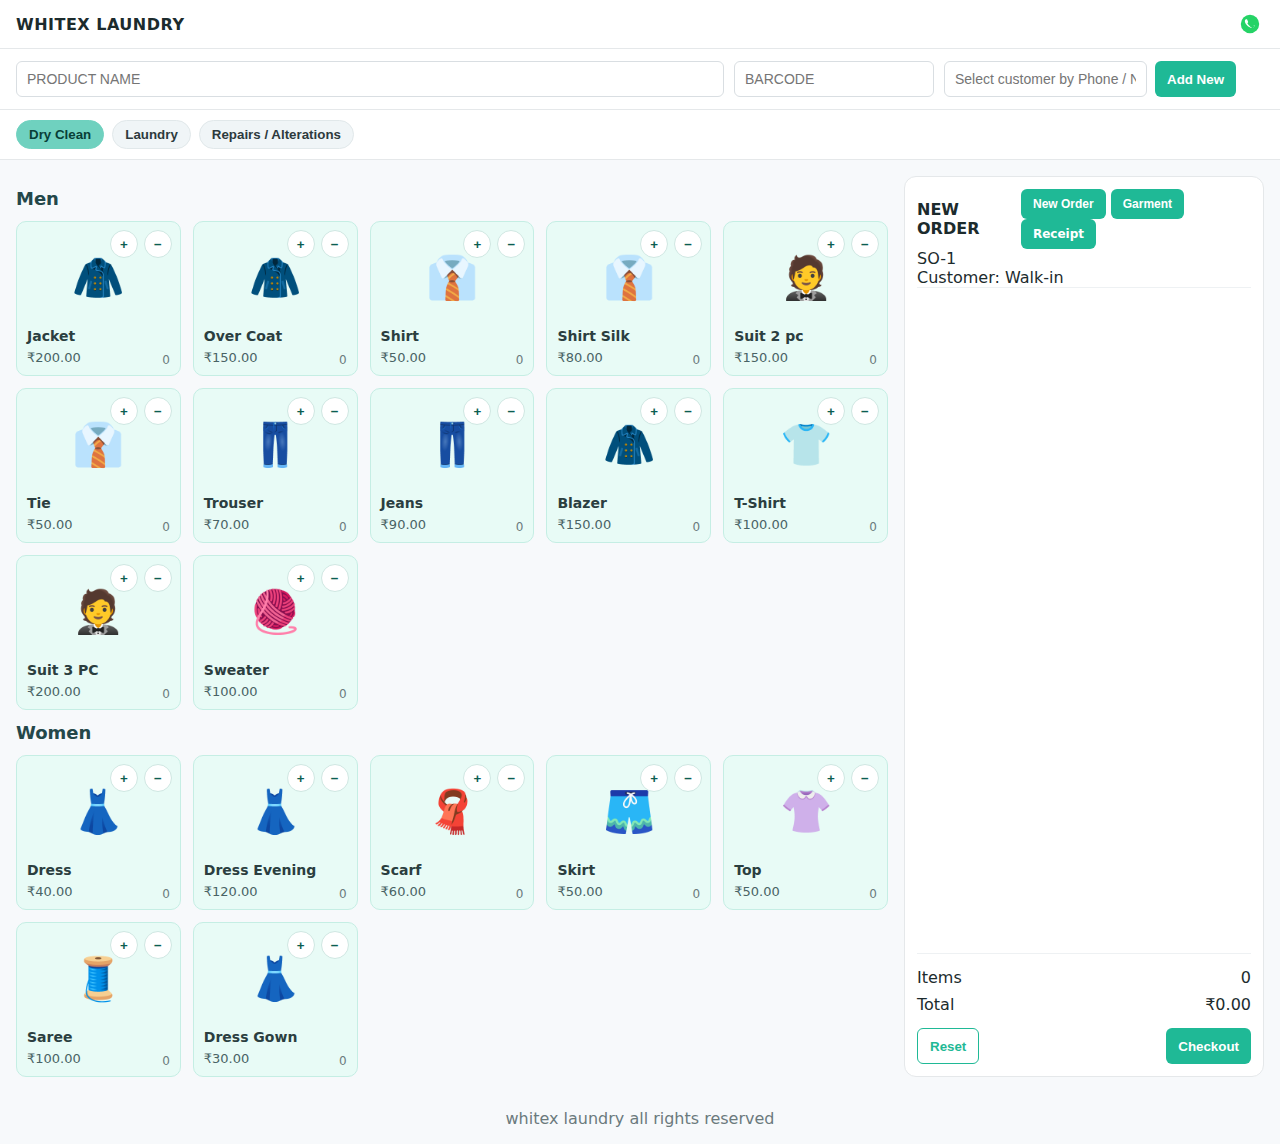
<file: index.html>
<!DOCTYPE html>
<html lang="en">
<head>
  <meta charset="UTF-8" />
  <meta name="viewport" content="width=device-width, initial-scale=1.0" />
  <title>Laundry POS</title>
  <link rel="stylesheet" href="styles.css" />
</head>
<body>
  <header class="topbar">
    <div class="brand">WHITEX LAUNDRY</div>
    <div class="support">
      <a class="wa-link" href="https://wa.me/9861836318" target="_blank" rel="noopener" aria-label="WhatsApp chat">
        <svg class="wa-icon" width="22" height="22" viewBox="0 0 24 24" xmlns="http://www.w3.org/2000/svg" aria-hidden="true">
          <circle cx="12" cy="12" r="10" fill="#25D366"/>
          <path d="M16.5 15.3c-.3.1-1.7.8-2 .8-.4 0-1.5-.5-2.7-1.6-1-.9-1.8-2-2.1-2.4-.3-.4-.6-1-.3-1.3.1-.1.3-.3.4-.5.1-.1.2-.3.2-.4 0-.1 0-.3-.1-.4-.1-.2-.8-2-1-2.4-.2-.4-.4-.4-.6-.4h-.5c-.1 0-.4.1-.6.3-.2.2-.8.8-.8 2s.8 2.4 1 2.7c.1.2 1.6 2.5 3.8 3.6 2.2 1.2 2.9 1 3.4.9.5-.1 1.7-.7 2-1.4.2-.7.2-1.2.1-1.4-.1-.2-.4-.3-.6-.2z" fill="#fff"/>
        </svg>
      </a>
    </div>
  </header>

  <!-- notice removed per request -->

  <section class="controls">
    <input id="searchInput" class="search" type="text" placeholder="PRODUCT NAME" />
    <input class="barcode" type="text" placeholder="BARCODE" />
    <div class="actions">
      <input id="customerInput" class="customer" type="text" placeholder="Select customer by Phone / Name" />
      <button id="addCustomerBtn" class="btn">Add New</button>
      <!-- Customer suggestions dropdown -->
      <div id="customerSuggestions" class="suggestions"></div>
      
      <!-- Customer Modal -->
      <div id="customerModal" class="modal">
        <div class="modal-content">
          <div class="modal-header">
            <h3>Add Customer</h3>
            <button id="closeCustomer" class="close">×</button>
          </div>
          <div class="modal-body">
            <label>Name</label>
            <input id="custName" type="text" placeholder="Customer name" />
            <label>Phone</label>
            <input id="custPhone" type="tel" placeholder="Phone number" />
            <label>Address</label>
            <textarea id="custAddress" placeholder="Address"></textarea>
          </div>
          <div class="modal-actions">
            <button id="saveCustomer" class="primary">Save</button>
          </div>
        </div>
      </div>
    </div>
  </section>

  <nav class="tabs">
    <button class="tab active" data-tab="dry">Dry Clean</button>
    <button class="tab" data-tab="laundry">Laundry</button>
    <button class="tab" data-tab="repairs">Repairs / Alterations</button>
  </nav>

  <main class="layout">
    <section class="catalog">
      <h2>Men</h2>
      <div id="menGrid" class="grid"></div>

      <h2>Women</h2>
      <div id="womenGrid" class="grid"></div>
    </section>

    <aside class="cart">
      <div class="cart-header">
        <div class="order-title">NEW ORDER</div>
        <div class="cart-buttons">
          <button class="btn small" id="btnNewOrder">New Order</button>
          <button class="btn small" id="btnGarment">Garment</button>
          <a class="btn small" id="btnReceipt" href="./receipt.html" target="_blank" rel="noopener">Receipt</a>
        </div>
      </div>

      <div class="cart-customer">
        <div id="orderId">SO-1</div>
        <div id="customerName">Customer: Walk-in</div>
      </div>

      <ul id="cartItems" class="cart-items"></ul>

      <div class="cart-summary">
        <div class="summary-row">
          <span>Items</span>
          <span id="itemCount">0</span>
        </div>
        <div class="summary-row">
          <span>Total</span>
          <span id="grandTotal">₹0.00</span>
        </div>
      </div>

      <div class="cart-footer">
        <button id="resetBtn" class="btn outline">Reset</button>
        <button id="checkoutBtn" class="btn primary">Checkout</button>
      </div>
    </aside>
  </main>

  <!-- Checkout Modal -->
  <div id="checkoutModal" class="modal" aria-hidden="true">
    <div class="modal-card">
      <div class="modal-header">
        <div class="modal-title">Checkout</div>
        <button id="closeCheckout" class="btn small outline">Close</button>
      </div>
      <div class="modal-body">
        <table class="table" id="checkoutTable"></table>
        <div class="summary-row"><strong>Total</strong><strong id="checkoutTotal">₹0.00</strong></div>
      </div>
      <div class="modal-actions">
        <button id="confirmCheckout" class="btn primary">Confirm & Save</button>
        <button id="printReceipt" class="btn">Print Receipt</button>
      </div>
    </div>
  </div>

  <!-- Return Garment Modal -->
  <div id="returnModal" class="modal" aria-hidden="true">
    <div class="modal-card">
      <div class="modal-header">
        <div class="modal-title">Return Garment</div>
        <button id="closeReturn" class="btn small outline">Close</button>
      </div>
      <div class="modal-body">
        <div style="display:flex; gap:8px; margin-bottom:10px;">
          <input id="returnOrderId" class="input" placeholder="Enter Order ID (e.g., SO-1)" />
          <button id="loadReturnOrder" class="btn">Load</button>
        </div>
        <table class="table" id="returnTable"></table>
      </div>
      <div class="modal-actions">
        <button id="confirmReturn" class="btn primary">Confirm Return</button>
      </div>
    </div>
  </div>

  <!-- Customer Modal -->
  <div id="customerModal" class="modal" aria-hidden="true">
    <div class="modal-card">
      <div class="modal-header">
        <div class="modal-title">Add Customer</div>
        <button id="closeCustomer" class="btn small outline">Close</button>
      </div>
      <div class="modal-body">
        <div style="display:grid; gap:8px;">
          <input id="custName" class="input" placeholder="Customer Name" />
          <input id="custPhone" class="input" placeholder="Phone" />
          <input id="custAddress" class="input" placeholder="Address" />
        </div>
      </div>
      <div class="modal-actions">
        <button id="saveCustomer" class="btn primary">Save</button>
      </div>
    </div>
  </div>

  <footer class="footer">whitex laundry all rights reserved</footer>

  <script src="script.js"></script>
</body>
</html>
</file>
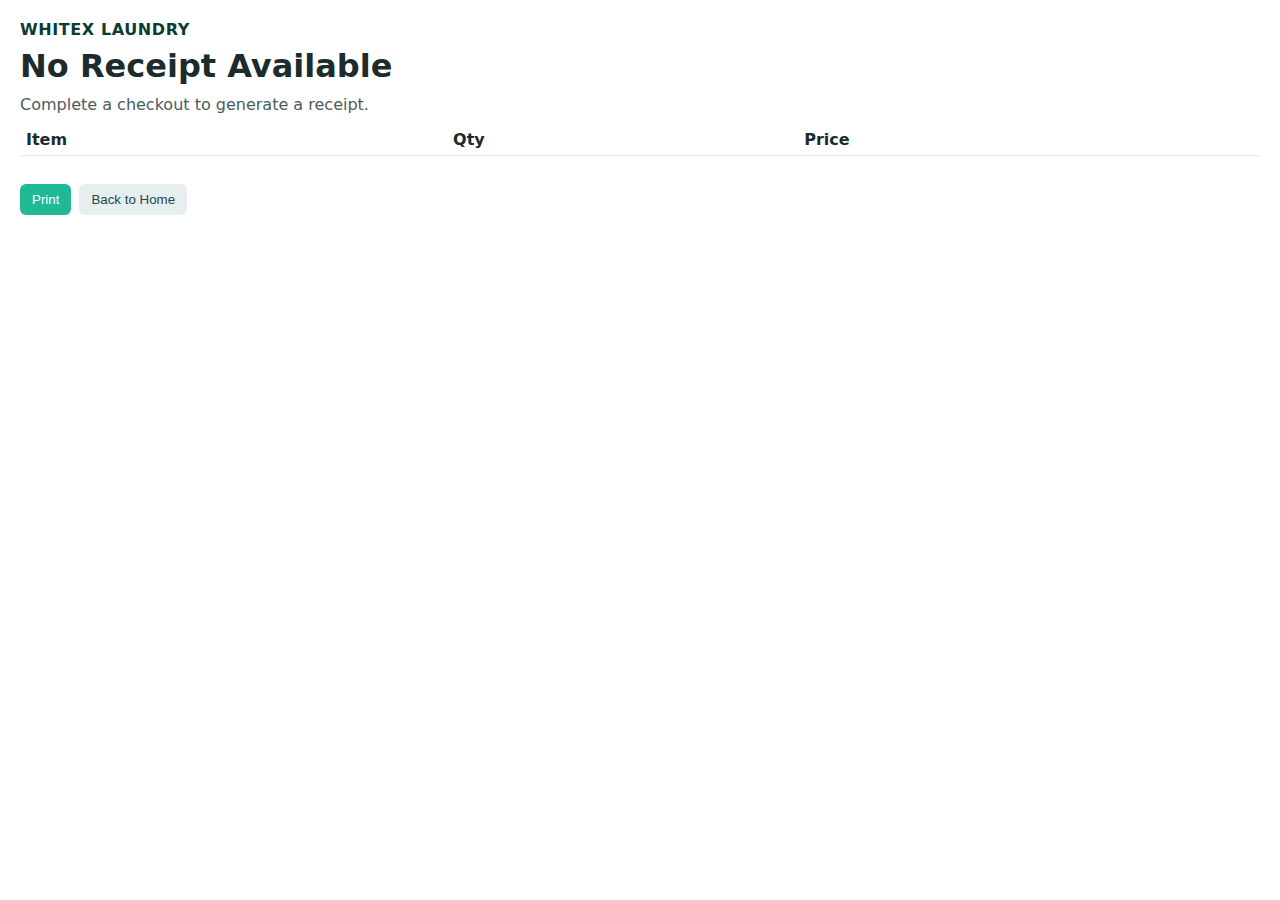
<file: receipt.html>
<!DOCTYPE html>
<html lang="en">
<head>
  <meta charset="UTF-8" />
  <meta name="viewport" content="width=device-width, initial-scale=1.0" />
  <title>Receipt</title>
  <style>
    body{font-family:system-ui,-apple-system,Segoe UI,Roboto,Helvetica,Arial,sans-serif;margin:20px;color:#1c2b2d}
    .header{display:flex;align-items:center;gap:10px;margin-bottom:8px}
    .header .logo{height:32px;width:auto;display:none}
    .header .brand{font-weight:800;letter-spacing:0.6px;color:#0b3c35}
    h1{margin:0 0 10px 0}
    .meta{margin-bottom:10px;color:#4b5c5f}
    table{width:100%;border-collapse:collapse;margin-top:10px}
    th,td{border-bottom:1px solid #e8ecef;padding:6px;text-align:left}
    .total{display:flex;justify-content:flex-end;gap:12px;margin-top:12px;font-weight:700}
    .actions{margin-top:16px;display:flex;gap:8px}
    .btn{border:none;padding:8px 12px;border-radius:6px;background:#1fb996;color:#fff;cursor:pointer}
    .btn.secondary{background:#e6eef0;color:#244749}
    @media print{.actions{display:none}}
  </style>
</head>
<body>
  <div class="header">
    <img id="logo" class="logo" alt="WHITEX LAUNDRY" />
    <div class="brand">WHITEX LAUNDRY</div>
  </div>
  <h1 id="title">Receipt</h1>
  <div class="meta" id="meta"></div>
  <table id="items">
    <tr><th>Item</th><th>Qty</th><th>Price</th></tr>
  </table>
  <div class="total" id="total"></div>
  <div class="actions">
    <button class="btn" id="btnPrint">Print</button>
    <button class="btn secondary" id="btnHome">Back to Home</button>
  </div>
  <script>
    function fmt(v){return '₹'+v.toFixed(2)}
    function getOrder(){
      const params = new URLSearchParams(location.search);
      const id = params.get('id');
      const orders = JSON.parse(localStorage.getItem('orders')||'[]');
      let order = null;
      if (id){ order = orders.find(o=>o.id===id) || null; }
      if (!order){ order = JSON.parse(localStorage.getItem('lastOrder')||'null'); }
      return order;
    }
    function setLogo(){
      const params = new URLSearchParams(location.search);
      const logoParam = params.get('logo');
      const url = logoParam || localStorage.getItem('logoUrl') || '';
      const img = document.getElementById('logo');
      const brand = document.querySelector('.brand');
      if (url){
        img.src = url;
        img.onload = function(){ img.style.display='block'; brand.style.display='none'; };
        img.onerror = function(){ img.style.display='none'; brand.style.display='block'; };
      } else {
        img.style.display='none'; brand.style.display='block';
      }
    }
    setLogo();

    const order = getOrder();
    if (!order){
      document.getElementById('title').textContent = 'No Receipt Available';
      document.getElementById('meta').textContent = 'Complete a checkout to generate a receipt.';
    } else {
      document.getElementById('title').textContent = 'Receipt '+order.id;
      document.getElementById('meta').textContent = 'Customer: '+order.customer+' | Date: '+new Date(order.createdAt).toLocaleString();
      const table = document.getElementById('items');
      order.items.forEach(function(i){
        const tr = document.createElement('tr');
        tr.innerHTML = '<td>'+i.name+'</td><td>'+i.qty+'</td><td>'+fmt(i.price*i.qty)+'</td>';
        table.appendChild(tr);
      });
      document.getElementById('total').textContent = 'Total '+fmt(order.total);
    }
    document.getElementById('btnPrint').onclick = function(){ window.print(); };
    document.getElementById('btnHome').onclick = function(){ window.location.href = 'index.html'; };
  </script>
</body>
</html>
</file>
<file: styles.css>
/* Basic reset */
* { box-sizing: border-box; }
html, body { height: 100%; }
body {
  margin: 0;
  font-family: system-ui, -apple-system, Segoe UI, Roboto, Helvetica, Arial, sans-serif;
  color: #1c2b2d;
  background: #f7f9fb;
}

:root {
  --brand: #1fb996;
  --accent: #6fd1bf;
  --tile-bg: #e8fbf6;
  --tile-border: #c5eee4;
  --muted: #6b7a7d;
  --danger: #e14d4d;
  --primary: #1fb996;
}

/* Topbar */
.topbar {
  display: flex; align-items: center; justify-content: space-between;
  padding: 10px 16px;
  background: white; border-bottom: 1px solid #e5e8ea;
}
.brand { font-weight: 700; letter-spacing: 0.5px; }
.support { color: var(--brand); font-weight: 600; }
.support a{ color: var(--brand); text-decoration: none; font-weight: 600; }
.support a:hover{ text-decoration: underline; }
.support { display:flex; align-items:center; }
.support .wa-link{ display:inline-flex; align-items:center; justify-content:center; width:28px; height:28px; }
.support .wa-icon{ display:block; }

.notice {
  background: #fff7e6; color: #8a5a00; padding: 8px 16px; font-size: 14px; border-bottom: 1px solid #f0e0b2;
}

/* Controls */
.controls {
  display: grid; grid-template-columns: 1fr 200px 320px; gap: 10px;
  padding: 12px 16px; background: white; border-bottom: 1px solid #e5e8ea;
}
.controls input {
  height: 36px; border: 1px solid #d9dee2; border-radius: 6px; padding: 0 10px; font-size: 14px;
}
.actions { display: flex; gap: 8px; position: relative; }
.btn { height: 36px; border: none; border-radius: 6px; padding: 0 12px; background: var(--primary); color: white; font-weight: 600; cursor: pointer; }
.btn.small { height: 30px; font-size: 12px; }
.btn.primary { background: var(--primary); }
.btn.outline { background: transparent; color: var(--primary); border: 1px solid var(--primary); }
.btn:disabled { opacity: 0.6; cursor: not-allowed; }
/* Normalize anchor buttons to look identical to <button> */
a.btn { text-decoration: none; display: inline-block; line-height: 36px; }
a.btn.small { line-height: 30px; }

/* Tabs */
.tabs { display: flex; gap: 8px; padding: 10px 16px; background: white; border-bottom: 1px solid #e5e8ea; }
.tab { background: #f0f5f7; border: 1px solid #e1e8ea; border-radius: 20px; padding: 6px 12px; cursor: pointer; font-weight: 600; color: #2d3a3d; }
.tab.active { background: var(--accent); border-color: var(--accent); color: #083f37; }

/* Layout */
.layout { display: grid; grid-template-columns: 1fr 360px; gap: 16px; padding: 16px; }
.catalog h2 { margin: 12px 0; font-size: 18px; color: #244749; }
.grid { display: grid; grid-template-columns: repeat(auto-fill, minmax(140px, 1fr)); gap: 12px; }

/* Tiles */
.tile { background: var(--tile-bg); border: 1px solid var(--tile-border); border-radius: 10px; padding: 10px; display: grid; grid-template-rows: 90px auto auto; gap: 6px; cursor: pointer; position: relative; }
.tile:hover { box-shadow: 0 2px 8px rgba(0,0,0,0.08); }
.icon { display: grid; place-items: center; font-size: 42px; }
.name { font-weight: 600; font-size: 14px; color: #2b3e40; }
.price { color: #496365; font-size: 13px; }
.count { position: absolute; bottom: 8px; right: 10px; font-size: 12px; color: var(--muted); }

/* Tile controls */
.tile-controls { position: absolute; top: 8px; right: 8px; display: flex; gap: 6px; }
.tile-btn { width: 28px; height: 28px; border-radius: 50%; border: 1px solid #cfe7e2; background: white; color: #0b5e51; font-weight: 700; cursor: pointer; display: grid; place-items: center; }
.tile-btn:hover { background: #eaf7f4; }

/* Modal */
.modal { position: fixed; inset: 0; background: rgba(0,0,0,0.35); display: none; align-items: center; justify-content: center; padding: 16px; }
.modal.open { display: flex; }
.modal-card { background: white; border-radius: 12px; width: 600px; max-width: 100%; padding: 16px; box-shadow: 0 10px 24px rgba(0,0,0,0.18); }
.modal-header { display: flex; align-items: center; justify-content: space-between; margin-bottom: 10px; }
.modal-title { font-weight: 700; }
.modal-body { max-height: 60vh; overflow: auto; }
.modal-actions { display: flex; justify-content: flex-end; gap: 8px; margin-top: 12px; }
.input { height: 36px; border: 1px solid #d9dee2; border-radius: 6px; padding: 0 10px; font-size: 14px; }
.table { width: 100%; border-collapse: collapse; }
.table th, .table td { border-bottom: 1px solid #eef1f3; padding: 8px; text-align: left; }

/* Cart */
.cart { background: white; border: 1px solid #e5e8ea; border-radius: 12px; padding: 12px; display: grid; grid-template-rows: auto auto 1fr auto auto; }
.cart-header { display: flex; align-items: center; justify-content: space-between; }
.order-title { font-weight: 700; }
.cart-items { list-style: none; margin: 0; padding: 0; border-top: 1px solid #eef1f3; border-bottom: 1px solid #eef1f3; }
.cart-items li { display: grid; grid-template-columns: 1fr 60px 80px 24px; align-items: center; gap: 8px; padding: 8px 0; font-size: 14px; }
.cart-items .remove { cursor: pointer; color: var(--danger); font-weight: 700; text-align: center; }
.cart-summary { padding: 10px 0; }
.summary-row { display: flex; align-items: center; justify-content: space-between; padding: 4px 0; }
.cart-footer { display: flex; align-items: center; justify-content: space-between; gap: 8px; }

.footer { padding: 16px; text-align: center; color: var(--muted); }
/* Suggestions dropdown */
.suggestions{position:relative;}
.suggestions.open{position:absolute; background:#fff; border:1px solid #ddd; box-shadow:0 2px 8px rgba(0,0,0,0.08); width:280px; max-height:220px; overflow:auto; z-index:30;}
.suggestion-item{padding:8px 10px; cursor:pointer;}
.suggestion-item:hover{background:#f5f5f5;}

/* Modal base */
.modal{position:fixed; inset:0; background:rgba(0,0,0,0.4); display:none; align-items:center; justify-content:center; z-index:40;}
.modal.open{display:flex;}
.modal-content{background:#fff; width:420px; max-width:95vw; border-radius:8px; overflow:hidden;}
.modal-header{display:flex; align-items:center; justify-content:space-between; padding:12px 16px; border-bottom:1px solid #eee;}
.modal-header .close{background:none; border:none; font-size:22px; cursor:pointer;}
.modal-body{padding:14px 16px; display:flex; flex-direction:column; gap:8px;}
.modal-body input, .modal-body textarea{padding:8px 10px; border:1px solid #ddd; border-radius:6px;}
.modal-actions{padding:12px 16px; border-top:1px solid #eee; display:flex; justify-content:flex-end;}
.modal-actions .primary{background:#0a7; color:#fff; border:none; border-radius:6px; padding:8px 12px; cursor:pointer;}
.suggestion-item:hover { background: #f0f7f6; }
</file>
